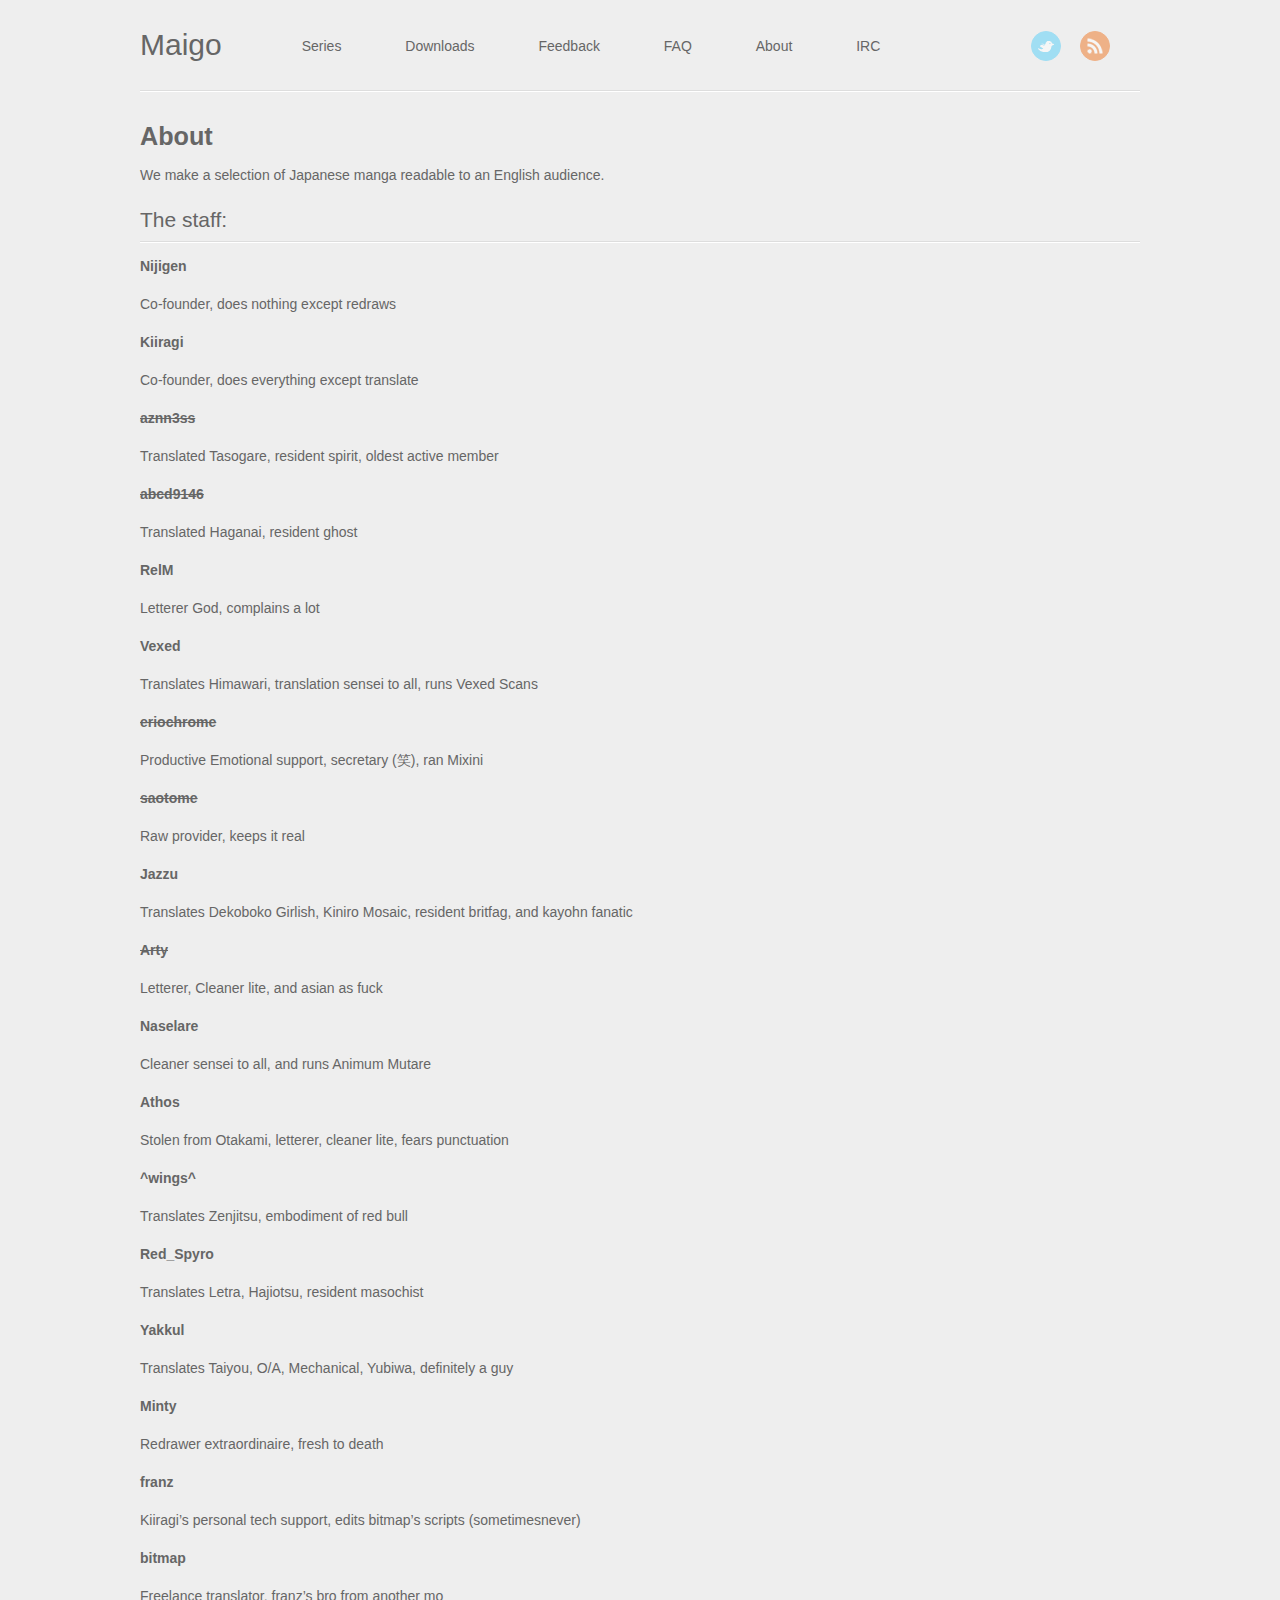
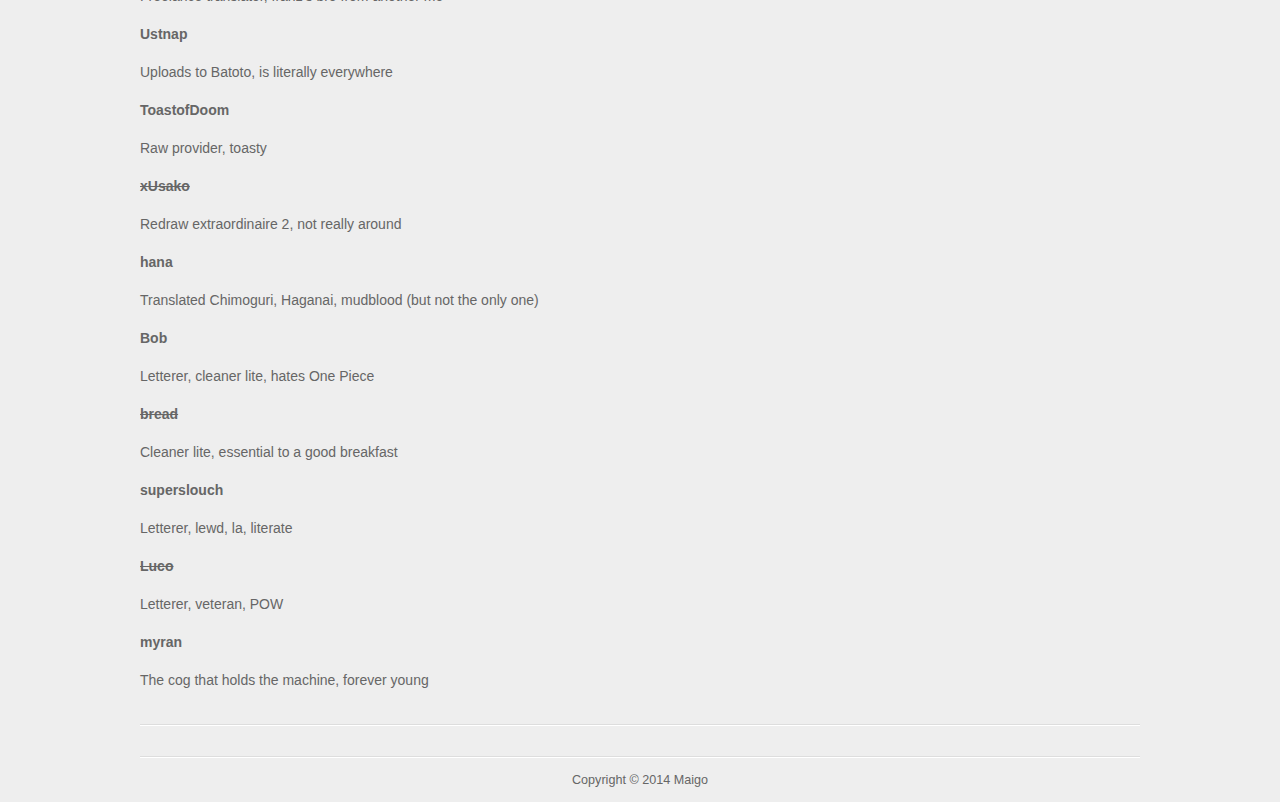
<file: about/index.html>
<!DOCTYPE HTML>
<html>
<head>
	<meta charset="utf-8">
	<title>about - Maigo</title>
	<meta name="author" content="Maigo">

	
	<meta name="description" content="We make a selection of Japanese manga readable to an English audience. The staff: Nijigen Co-founder, does nothing except redraws Kiiragi Co-founder &hellip;">
	
	<meta name="viewport" content="width=device-width, initial-scale=1, maximum-scale=1">

	<link href="/atom.xml" rel="alternate" title="Maigo" type="application/atom+xml">
	<link rel="canonical" href="">
	<link href="/favicon.png" rel="shortcut icon">
	<link href="/stylesheets/screen.css" media="screen, projection" rel="stylesheet" type="text/css">
	<!--[if lt IE 9]><script src="//html5shiv.googlecode.com/svn/trunk/html5.js"></script><![endif]-->
	<script async="true" src="//ajax.googleapis.com/ajax/libs/jquery/1.7.2/jquery.min.js"></script>
	
</head>


<body>
	<header id="header" class="inner"><h1><a href="/">Maigo</a></h1>
<nav id="main-nav"><ul class="main">
	<!--<li><a href="/">Blog</a></li>-->
	<li><a href="/series">Series</a></li>
    <li><a href="http://db.tt/zSfQ6jv6">Downloads</a></li>
    <li><a href="/feedback">Feedback</a></li>
    <li><a href="/faq">FAQ</a></li>
    <li><a href="/about">About</a></li>
    <li><a href="http://webchat.irchighway.net/?channels=maigo">IRC</a></li>
</ul>
</nav>
<nav id="mobile-nav">
	<div class="alignleft menu">
		<a class="button">Menu</a>
		<div class="container"><ul class="main">
	<!--<li><a href="/">Blog</a></li>-->
	<li><a href="/series">Series</a></li>
    <li><a href="http://db.tt/zSfQ6jv6">Downloads</a></li>
    <li><a href="/feedback">Feedback</a></li>
    <li><a href="/faq">FAQ</a></li>
    <li><a href="/about">About</a></li>
    <li><a href="http://webchat.irchighway.net/?channels=maigo">IRC</a></li>
</ul>
</div>
	</div>
	<!--<div class="alignright search">
		<a class="button"></a>
		<div class="container">
			<form action="https://www.google.com/search" method="get">
				<input type="text" name="q" results="0">
				<input type="hidden" name="q" value="site:myran2.github.io">
			</form>
		</div>
	</div>-->
</nav>
<nav id="sub-nav" class="alignright">
	<div class="social">
		
		
		
		<a class="twitter" href="http://twitter.com/maigoscans" title="Twitter">Twitter</a>
		
		
    
		
		
		
		
		
		<a class="rss" href="/atom.xml" title="RSS">RSS</a>
		
    
	</div>
	<!--<form class="search" action="https://www.google.com/search" method="get">
		<input class="alignright" type="text" name="q" results="0">
		<input type="hidden" name="q" value="site:myran2.github.io">
	</form>-->
</nav>

</header>
	
		
	
	<div id="content" class="inner"><article class="page">
    
    <h1 class="title">About</h1>
    
    <div class="entry-content"><p>We make a selection of Japanese manga readable to an English audience.</p>

<h2>The staff:</h2>

<h4>Nijigen</h4>

<p>Co-founder, does nothing except redraws</p>

<h4>Kiiragi</h4>

<p>Co-founder, does everything except translate</p>

<h4><del>aznn3ss</del></h4>

<p>Translated Tasogare, resident spirit, oldest active member</p>

<h4><del>abcd9146</del></h4>

<p>Translated Haganai, resident ghost</p>

<h4>RelM</h4>

<p>Letterer God, complains a lot</p>

<h4>Vexed</h4>

<p>Translates Himawari, translation sensei to all, runs Vexed Scans</p>

<h4><del>eriochrome</del></h4>

<p>Productive Emotional support, secretary (笑), ran Mixini</p>

<h4><del>saotome</del></h4>

<p>Raw provider, keeps it real</p>

<h4>Jazzu</h4>

<p>Translates Dekoboko Girlish, Kiniro Mosaic, resident britfag, and kayohn fanatic</p>

<h4><del>Arty</del></h4>

<p>Letterer, Cleaner lite, and asian as fuck</p>

<h4>Naselare</h4>

<p>Cleaner sensei to all, and runs Animum Mutare</p>

<h4>Athos</h4>

<p>Stolen from Otakami, letterer, cleaner lite, fears punctuation</p>

<h4>^wings^</h4>

<p>Translates Zenjitsu, embodiment of red bull</p>

<h4>Red_Spyro</h4>

<p>Translates Letra, Hajiotsu, resident masochist</p>

<h4>Yakkul</h4>

<p>Translates Taiyou, O/A, Mechanical, Yubiwa, definitely a guy</p>

<h4>Minty</h4>

<p>Redrawer extraordinaire, fresh to death</p>

<h4>franz</h4>

<p>Kiiragi&rsquo;s personal tech support, edits bitmap&rsquo;s scripts (sometimesnever)</p>

<h4>bitmap</h4>

<p>Freelance translator, franz&rsquo;s bro from another mo</p>

<h4>Ustnap</h4>

<p>Uploads to Batoto, is literally everywhere</p>

<h4>ToastofDoom</h4>

<p>Raw provider, toasty</p>

<h4><del>xUsako</del></h4>

<p>Redraw extraordinaire 2, not really around</p>

<h4>hana</h4>

<p>Translated Chimoguri, Haganai, mudblood (but not the only one)</p>

<h4>Bob</h4>

<p>Letterer, cleaner lite, hates One Piece</p>

<h4><del>bread</del></h4>

<p>Cleaner lite, essential to a good breakfast</p>

<h4>superslouch</h4>

<p>Letterer, lewd, la, literate</p>

<h4><del>Luco</del></h4>

<p>Letterer, veteran, POW</p>

<h4>myran</h4>

<p>The cog that holds the machine, forever young</p>
</div>
</article>

	<div class="share">
	<div class="addthis_toolbox addthis_default_style ">
		
		
		
		
	</div>
	
</div>



</div>
	<footer id="footer" class="inner">Copyright &copy; 2014

    Maigo

</footer>
	<script src="/javascripts/slash.js"></script>
<!--<script src="/javascripts/jquery.fancybox.pack.js"></script>
<script type="text/javascript">
(function($){
	$('.fancybox').fancybox();
})(jQuery);
</script> <!-- Delete or comment this line to disable Fancybox -->






</body>
</html>
</file>
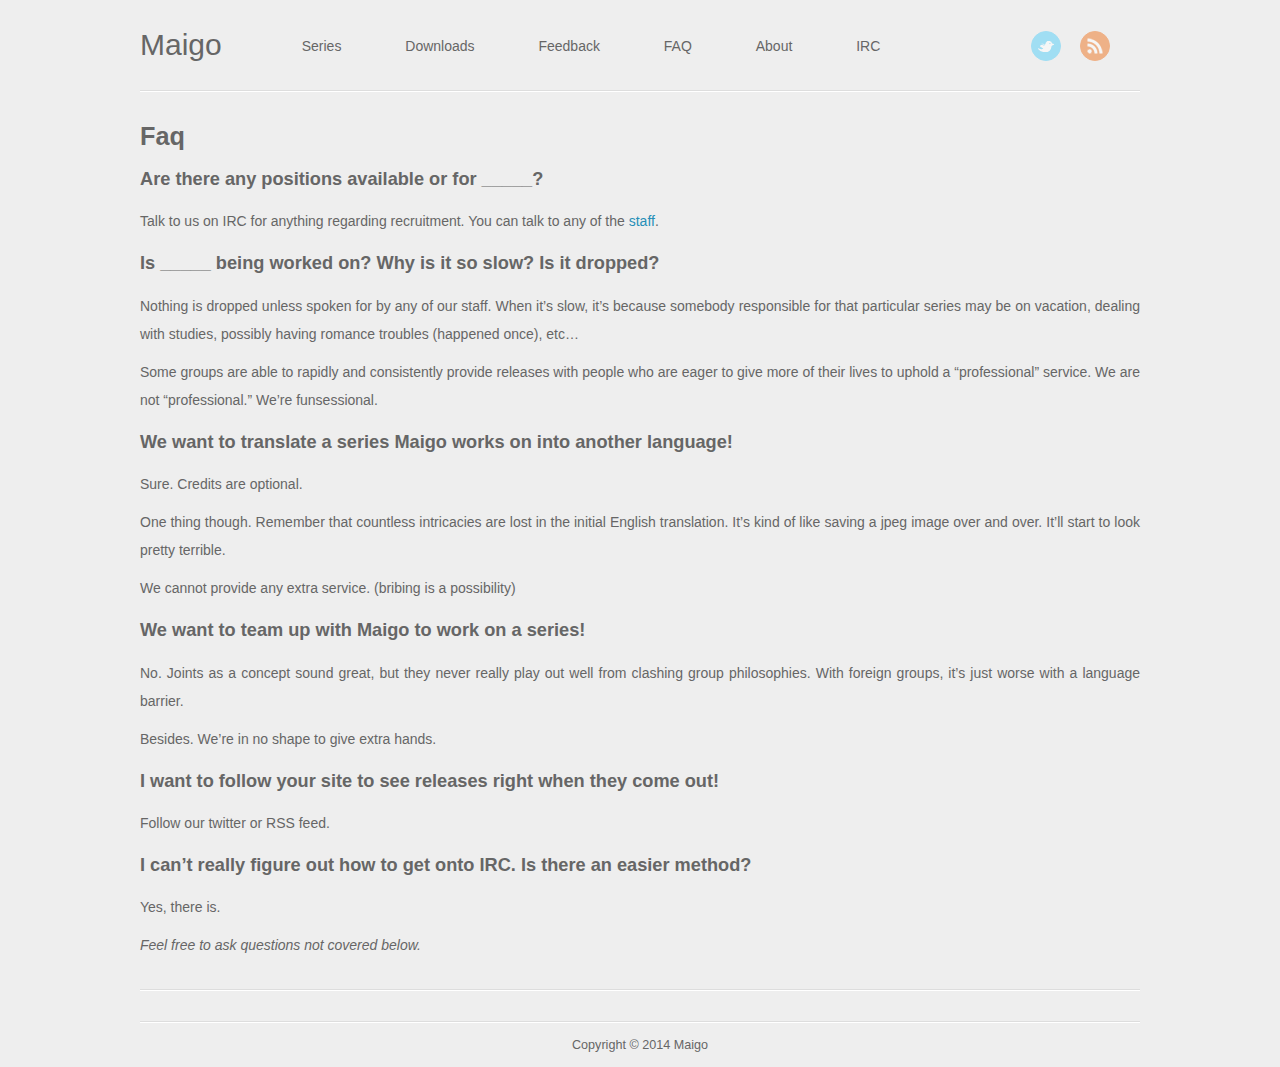
<file: faq/index.html>
<!DOCTYPE HTML>
<html>
<head>
	<meta charset="utf-8">
	<title>faq - Maigo</title>
	<meta name="author" content="Maigo">

	
	<meta name="description" content="Are there any positions available or for _____? Talk to us on IRC for anything regarding recruitment.
You can talk to any of the staff. Is _____ &hellip;">
	
	<meta name="viewport" content="width=device-width, initial-scale=1, maximum-scale=1">

	<link href="/atom.xml" rel="alternate" title="Maigo" type="application/atom+xml">
	<link rel="canonical" href="">
	<link href="/favicon.png" rel="shortcut icon">
	<link href="/stylesheets/screen.css" media="screen, projection" rel="stylesheet" type="text/css">
	<!--[if lt IE 9]><script src="//html5shiv.googlecode.com/svn/trunk/html5.js"></script><![endif]-->
	<script async="true" src="//ajax.googleapis.com/ajax/libs/jquery/1.7.2/jquery.min.js"></script>
	
</head>


<body>
	<header id="header" class="inner"><h1><a href="/">Maigo</a></h1>
<nav id="main-nav"><ul class="main">
	<!--<li><a href="/">Blog</a></li>-->
	<li><a href="/series">Series</a></li>
    <li><a href="http://db.tt/zSfQ6jv6">Downloads</a></li>
    <li><a href="/feedback">Feedback</a></li>
    <li><a href="/faq">FAQ</a></li>
    <li><a href="/about">About</a></li>
    <li><a href="http://webchat.irchighway.net/?channels=maigo">IRC</a></li>
</ul>
</nav>
<nav id="mobile-nav">
	<div class="alignleft menu">
		<a class="button">Menu</a>
		<div class="container"><ul class="main">
	<!--<li><a href="/">Blog</a></li>-->
	<li><a href="/series">Series</a></li>
    <li><a href="http://db.tt/zSfQ6jv6">Downloads</a></li>
    <li><a href="/feedback">Feedback</a></li>
    <li><a href="/faq">FAQ</a></li>
    <li><a href="/about">About</a></li>
    <li><a href="http://webchat.irchighway.net/?channels=maigo">IRC</a></li>
</ul>
</div>
	</div>
	<!--<div class="alignright search">
		<a class="button"></a>
		<div class="container">
			<form action="https://www.google.com/search" method="get">
				<input type="text" name="q" results="0">
				<input type="hidden" name="q" value="site:myran2.github.io">
			</form>
		</div>
	</div>-->
</nav>
<nav id="sub-nav" class="alignright">
	<div class="social">
		
		
		
		<a class="twitter" href="http://twitter.com/maigoscans" title="Twitter">Twitter</a>
		
		
    
		
		
		
		
		
		<a class="rss" href="/atom.xml" title="RSS">RSS</a>
		
    
	</div>
	<!--<form class="search" action="https://www.google.com/search" method="get">
		<input class="alignright" type="text" name="q" results="0">
		<input type="hidden" name="q" value="site:myran2.github.io">
	</form>-->
</nav>

</header>
	
		
	
	<div id="content" class="inner"><article class="page">
    
    <h1 class="title">Faq</h1>
    
    <div class="entry-content"><h3>Are there any positions available or for _____?</h3>

<p>Talk to us on IRC for anything regarding recruitment.
You can talk to any of the <a href="http://myran2.github.io/about">staff</a>.</p>

<h3>Is _____ being worked on? Why is it so slow? Is it dropped?</h3>

<p>Nothing is dropped unless spoken for by any of our staff. When it&rsquo;s slow, it&rsquo;s because somebody responsible for that particular series may be on vacation, dealing with studies, possibly having romance troubles (happened once), etc&hellip;</p>

<p>Some groups are able to rapidly and consistently provide releases with people who are eager to give more of their lives to uphold a &ldquo;professional&rdquo; service. We are not &ldquo;professional.&rdquo; We&rsquo;re funsessional.</p>

<h3>We want to translate a series Maigo works on into another language!</h3>

<p>Sure. Credits are optional.</p>

<p>One thing though. Remember that countless intricacies are lost in the initial English translation. It&rsquo;s kind of like saving a jpeg image over and over. It&rsquo;ll start to look pretty terrible.</p>

<p>We cannot provide any extra service. (bribing is a possibility)</p>

<h3>We want to team up with Maigo to work on a series!</h3>

<p>No. Joints as a concept sound great, but they never really play out well from clashing group philosophies. With foreign groups, it&rsquo;s just worse with a language barrier.</p>

<p>Besides. We&rsquo;re in no shape to give extra hands.</p>

<h3>I want to follow your site to see releases right when they come out!</h3>

<p>Follow our twitter or RSS feed.</p>

<h3>I can’t really figure out how to get onto IRC. Is there an easier method?</h3>

<p>Yes, there is.</p>

<p><em>Feel free to ask questions not covered below.</em></p>
</div>
</article>

	<div class="share">
	<div class="addthis_toolbox addthis_default_style ">
		
		
		
		
	</div>
	
</div>



</div>
	<footer id="footer" class="inner">Copyright &copy; 2014

    Maigo

</footer>
	<script src="/javascripts/slash.js"></script>
<!--<script src="/javascripts/jquery.fancybox.pack.js"></script>
<script type="text/javascript">
(function($){
	$('.fancybox').fancybox();
})(jQuery);
</script> <!-- Delete or comment this line to disable Fancybox -->






</body>
</html>
</file>
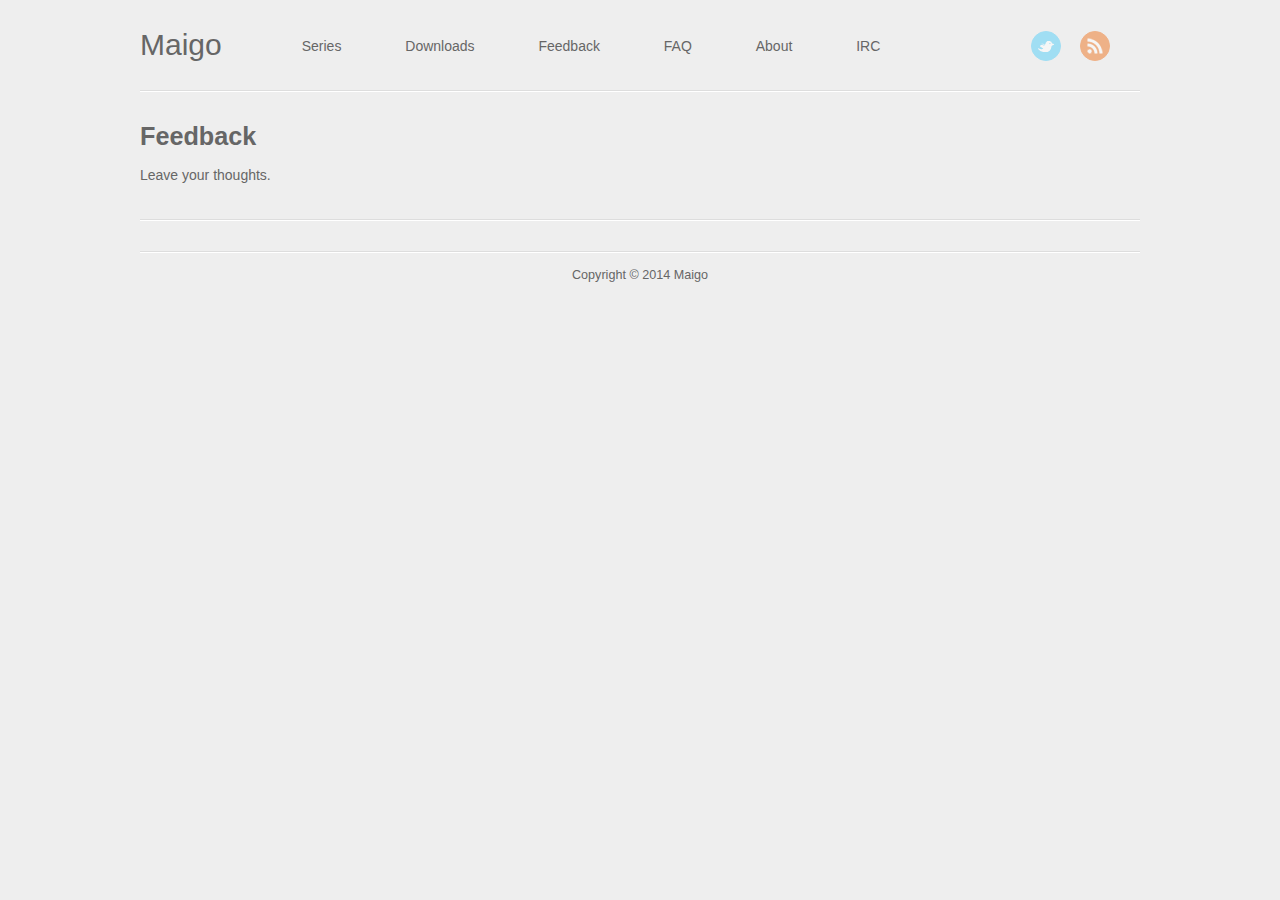
<file: feedback/index.html>
<!DOCTYPE HTML>
<html>
<head>
	<meta charset="utf-8">
	<title>feedback - Maigo</title>
	<meta name="author" content="Maigo">

	
	<meta name="description" content="Leave your thoughts.
">
	
	<meta name="viewport" content="width=device-width, initial-scale=1, maximum-scale=1">

	<link href="/atom.xml" rel="alternate" title="Maigo" type="application/atom+xml">
	<link rel="canonical" href="">
	<link href="/favicon.png" rel="shortcut icon">
	<link href="/stylesheets/screen.css" media="screen, projection" rel="stylesheet" type="text/css">
	<!--[if lt IE 9]><script src="//html5shiv.googlecode.com/svn/trunk/html5.js"></script><![endif]-->
	<script async="true" src="//ajax.googleapis.com/ajax/libs/jquery/1.7.2/jquery.min.js"></script>
	
</head>


<body>
	<header id="header" class="inner"><h1><a href="/">Maigo</a></h1>
<nav id="main-nav"><ul class="main">
	<!--<li><a href="/">Blog</a></li>-->
	<li><a href="/series">Series</a></li>
    <li><a href="http://db.tt/zSfQ6jv6">Downloads</a></li>
    <li><a href="/feedback">Feedback</a></li>
    <li><a href="/faq">FAQ</a></li>
    <li><a href="/about">About</a></li>
    <li><a href="http://webchat.irchighway.net/?channels=maigo">IRC</a></li>
</ul>
</nav>
<nav id="mobile-nav">
	<div class="alignleft menu">
		<a class="button">Menu</a>
		<div class="container"><ul class="main">
	<!--<li><a href="/">Blog</a></li>-->
	<li><a href="/series">Series</a></li>
    <li><a href="http://db.tt/zSfQ6jv6">Downloads</a></li>
    <li><a href="/feedback">Feedback</a></li>
    <li><a href="/faq">FAQ</a></li>
    <li><a href="/about">About</a></li>
    <li><a href="http://webchat.irchighway.net/?channels=maigo">IRC</a></li>
</ul>
</div>
	</div>
	<!--<div class="alignright search">
		<a class="button"></a>
		<div class="container">
			<form action="https://www.google.com/search" method="get">
				<input type="text" name="q" results="0">
				<input type="hidden" name="q" value="site:myran2.github.io">
			</form>
		</div>
	</div>-->
</nav>
<nav id="sub-nav" class="alignright">
	<div class="social">
		
		
		
		<a class="twitter" href="http://twitter.com/maigoscans" title="Twitter">Twitter</a>
		
		
    
		
		
		
		
		
		<a class="rss" href="/atom.xml" title="RSS">RSS</a>
		
    
	</div>
	<!--<form class="search" action="https://www.google.com/search" method="get">
		<input class="alignright" type="text" name="q" results="0">
		<input type="hidden" name="q" value="site:myran2.github.io">
	</form>-->
</nav>

</header>
	
		
	
	<div id="content" class="inner"><article class="page">
    
    <h1 class="title">Feedback</h1>
    
    <div class="entry-content"><p>Leave your thoughts.</p>
</div>
</article>

	<div class="share">
	<div class="addthis_toolbox addthis_default_style ">
		
		
		
		
	</div>
	
</div>



</div>
	<footer id="footer" class="inner">Copyright &copy; 2014

    Maigo

</footer>
	<script src="/javascripts/slash.js"></script>
<!--<script src="/javascripts/jquery.fancybox.pack.js"></script>
<script type="text/javascript">
(function($){
	$('.fancybox').fancybox();
})(jQuery);
</script> <!-- Delete or comment this line to disable Fancybox -->






</body>
</html>
</file>
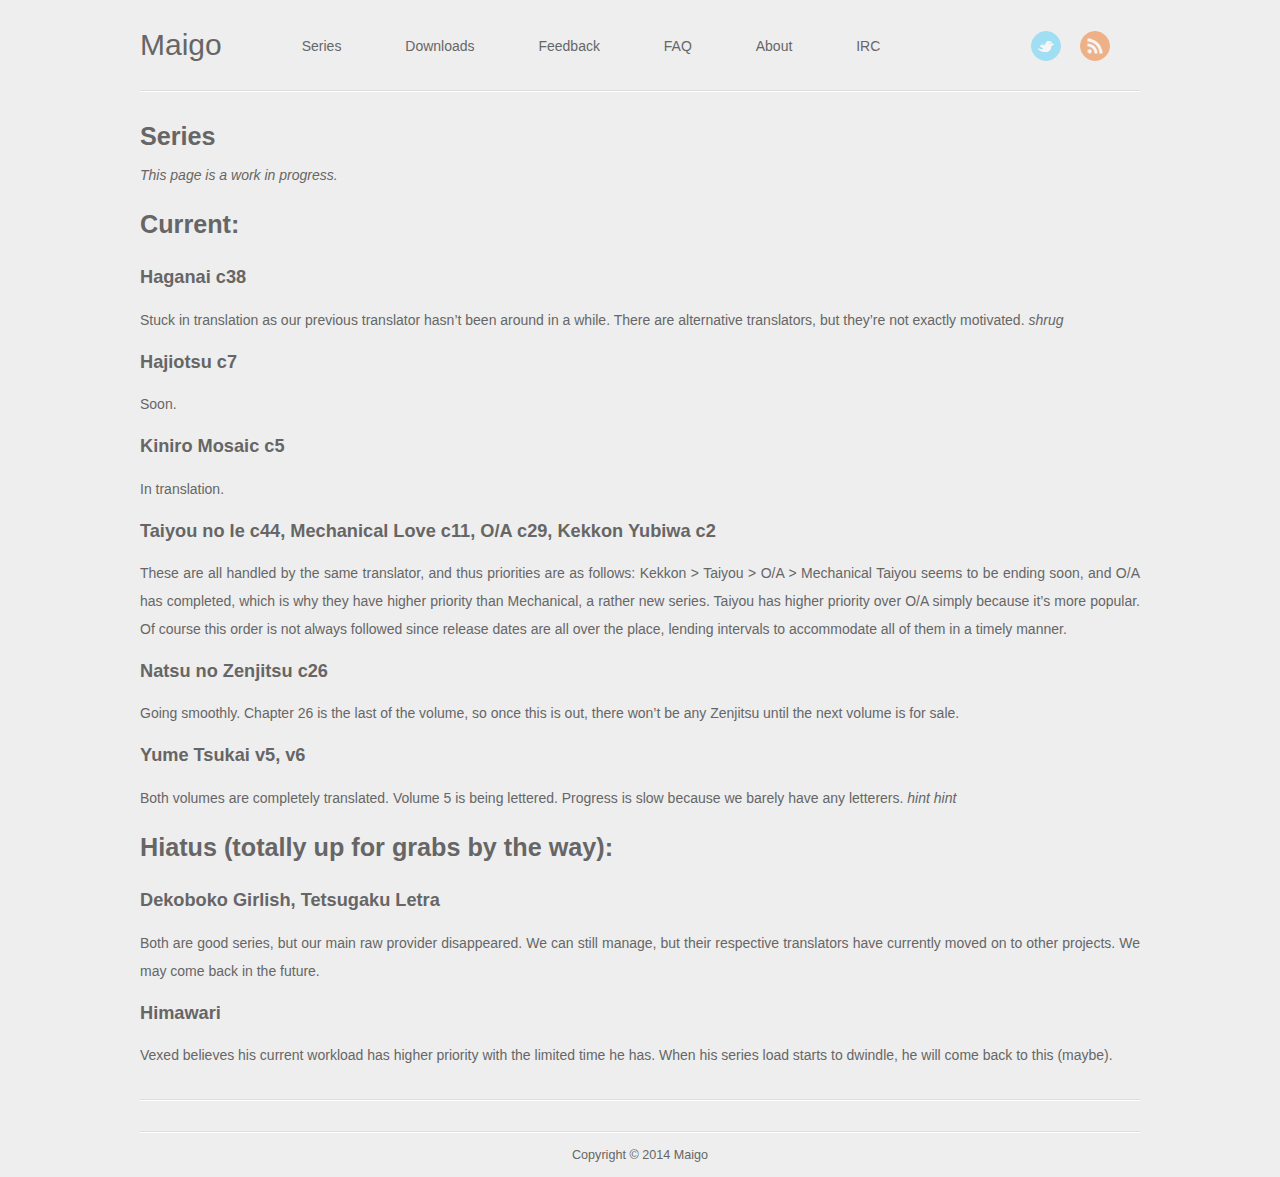
<file: series/index.html>
<!DOCTYPE HTML>
<html>
<head>
	<meta charset="utf-8">
	<title>Series - Maigo</title>
	<meta name="author" content="Maigo">

	
	<meta name="description" content="This page is a work in progress. Current: Haganai c38 Stuck in translation as our previous translator hasn&rsquo;t been around in a while. There are &hellip;">
	
	<meta name="viewport" content="width=device-width, initial-scale=1, maximum-scale=1">

	<link href="/atom.xml" rel="alternate" title="Maigo" type="application/atom+xml">
	<link rel="canonical" href="">
	<link href="/favicon.png" rel="shortcut icon">
	<link href="/stylesheets/screen.css" media="screen, projection" rel="stylesheet" type="text/css">
	<!--[if lt IE 9]><script src="//html5shiv.googlecode.com/svn/trunk/html5.js"></script><![endif]-->
	<script async="true" src="//ajax.googleapis.com/ajax/libs/jquery/1.7.2/jquery.min.js"></script>
	
</head>


<body>
	<header id="header" class="inner"><h1><a href="/">Maigo</a></h1>
<nav id="main-nav"><ul class="main">
	<!--<li><a href="/">Blog</a></li>-->
	<li><a href="/series">Series</a></li>
    <li><a href="http://db.tt/zSfQ6jv6">Downloads</a></li>
    <li><a href="/feedback">Feedback</a></li>
    <li><a href="/faq">FAQ</a></li>
    <li><a href="/about">About</a></li>
    <li><a href="http://webchat.irchighway.net/?channels=maigo">IRC</a></li>
</ul>
</nav>
<nav id="mobile-nav">
	<div class="alignleft menu">
		<a class="button">Menu</a>
		<div class="container"><ul class="main">
	<!--<li><a href="/">Blog</a></li>-->
	<li><a href="/series">Series</a></li>
    <li><a href="http://db.tt/zSfQ6jv6">Downloads</a></li>
    <li><a href="/feedback">Feedback</a></li>
    <li><a href="/faq">FAQ</a></li>
    <li><a href="/about">About</a></li>
    <li><a href="http://webchat.irchighway.net/?channels=maigo">IRC</a></li>
</ul>
</div>
	</div>
	<!--<div class="alignright search">
		<a class="button"></a>
		<div class="container">
			<form action="https://www.google.com/search" method="get">
				<input type="text" name="q" results="0">
				<input type="hidden" name="q" value="site:myran2.github.io">
			</form>
		</div>
	</div>-->
</nav>
<nav id="sub-nav" class="alignright">
	<div class="social">
		
		
		
		<a class="twitter" href="http://twitter.com/maigoscans" title="Twitter">Twitter</a>
		
		
    
		
		
		
		
		
		<a class="rss" href="/atom.xml" title="RSS">RSS</a>
		
    
	</div>
	<!--<form class="search" action="https://www.google.com/search" method="get">
		<input class="alignright" type="text" name="q" results="0">
		<input type="hidden" name="q" value="site:myran2.github.io">
	</form>-->
</nav>

</header>
	
		
	
	<div id="content" class="inner"><article class="page">
    
    <h1 class="title">Series</h1>
    
    <div class="entry-content"><p><em>This page is a work in progress.</em></p>

<h1>Current:</h1>

<h3>Haganai c38</h3>

<p>Stuck in translation as our previous translator hasn&rsquo;t been around in a while. There are alternative translators, but they&rsquo;re not exactly motivated. <em>shrug</em></p>

<h3>Hajiotsu c7</h3>

<p>Soon.</p>

<h3>Kiniro Mosaic c5</h3>

<p>In translation.</p>

<h3>Taiyou no Ie c44, Mechanical Love c11, O/A c29, Kekkon Yubiwa c2</h3>

<p>These are all handled by the same translator, and thus priorities are as follows: Kekkon > Taiyou > O/A > Mechanical
Taiyou seems to be ending soon, and O/A has completed, which is why they have higher priority than Mechanical, a rather new series. Taiyou has higher priority over O/A simply because it&rsquo;s more popular. Of course this order is not always followed since release dates are all over the place, lending intervals to accommodate all of them in a timely manner.</p>

<h3>Natsu no Zenjitsu c26</h3>

<p>Going smoothly.
Chapter 26 is the last of the volume, so once this is out, there won&rsquo;t be any Zenjitsu until the next volume is for sale.</p>

<h3>Yume Tsukai v5, v6</h3>

<p>Both volumes are completely translated. Volume 5 is being lettered. Progress is slow because we barely have any letterers. <em>hint hint</em></p>

<h1>Hiatus (totally up for grabs by the way):</h1>

<h3>Dekoboko Girlish, Tetsugaku Letra</h3>

<p>Both are good series, but our main raw provider disappeared. We can still manage, but their respective translators have currently moved on to other projects. We may come back in the future.</p>

<h3>Himawari</h3>

<p>Vexed believes his current workload has higher priority with the limited time he has. When his series load starts to dwindle, he will come back to this (maybe).</p>
</div>
</article>

	<div class="share">
	<div class="addthis_toolbox addthis_default_style ">
		
		
		
		
	</div>
	
</div>



</div>
	<footer id="footer" class="inner">Copyright &copy; 2014

    Maigo

</footer>
	<script src="/javascripts/slash.js"></script>
<!--<script src="/javascripts/jquery.fancybox.pack.js"></script>
<script type="text/javascript">
(function($){
	$('.fancybox').fancybox();
})(jQuery);
</script> <!-- Delete or comment this line to disable Fancybox -->






</body>
</html>
</file>
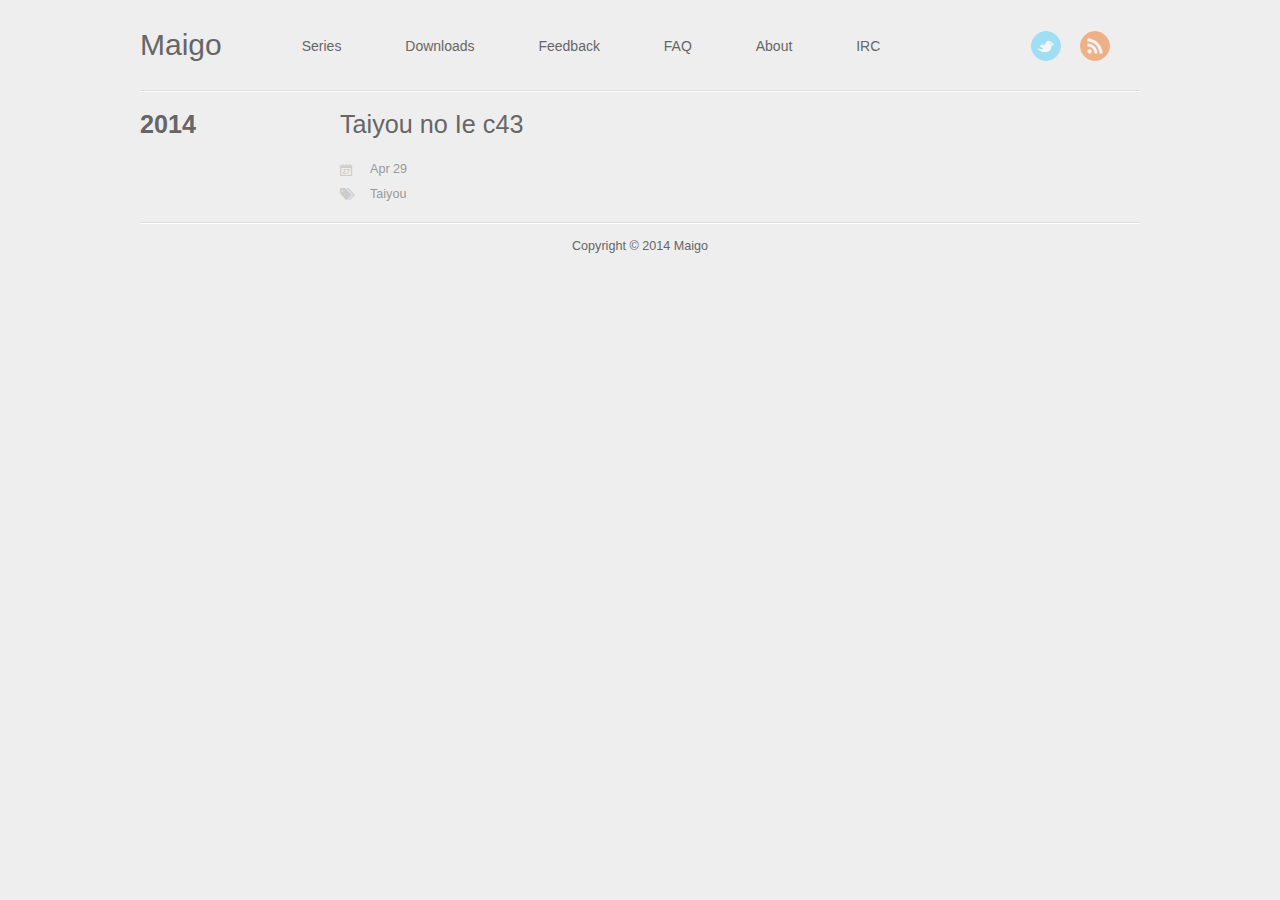
<file: blog/archives/index.html>
<!DOCTYPE HTML>
<html>
<head>
	<meta charset="utf-8">
	<title>Blog Archives - Maigo</title>
	<meta name="author" content="Maigo">

	
	<meta name="description" content=" 2014 Taiyou no Ie c43 Apr 29 Taiyou ">
	
	<meta name="viewport" content="width=device-width, initial-scale=1, maximum-scale=1">

	<link href="/atom.xml" rel="alternate" title="Maigo" type="application/atom+xml">
	<link rel="canonical" href="">
	<link href="/favicon.png" rel="shortcut icon">
	<link href="/stylesheets/screen.css" media="screen, projection" rel="stylesheet" type="text/css">
	<!--[if lt IE 9]><script src="//html5shiv.googlecode.com/svn/trunk/html5.js"></script><![endif]-->
	<script async="true" src="//ajax.googleapis.com/ajax/libs/jquery/1.7.2/jquery.min.js"></script>
	
</head>


<body>
	<header id="header" class="inner"><h1><a href="/">Maigo</a></h1>
<nav id="main-nav"><ul class="main">
	<!--<li><a href="/">Blog</a></li>-->
	<li><a href="/series">Series</a></li>
    <li><a href="http://db.tt/zSfQ6jv6">Downloads</a></li>
    <li><a href="/feedback">Feedback</a></li>
    <li><a href="/faq">FAQ</a></li>
    <li><a href="/about">About</a></li>
    <li><a href="http://webchat.irchighway.net/?channels=maigo">IRC</a></li>
</ul>
</nav>
<nav id="mobile-nav">
	<div class="alignleft menu">
		<a class="button">Menu</a>
		<div class="container"><ul class="main">
	<!--<li><a href="/">Blog</a></li>-->
	<li><a href="/series">Series</a></li>
    <li><a href="http://db.tt/zSfQ6jv6">Downloads</a></li>
    <li><a href="/feedback">Feedback</a></li>
    <li><a href="/faq">FAQ</a></li>
    <li><a href="/about">About</a></li>
    <li><a href="http://webchat.irchighway.net/?channels=maigo">IRC</a></li>
</ul>
</div>
	</div>
	<!--<div class="alignright search">
		<a class="button"></a>
		<div class="container">
			<form action="https://www.google.com/search" method="get">
				<input type="text" name="q" results="0">
				<input type="hidden" name="q" value="site:myran2.github.io">
			</form>
		</div>
	</div>-->
</nav>
<nav id="sub-nav" class="alignright">
	<div class="social">
		
		
		
		<a class="twitter" href="http://twitter.com/maigoscans" title="Twitter">Twitter</a>
		
		
    
		
		
		
		
		
		<a class="rss" href="/atom.xml" title="RSS">RSS</a>
		
    
	</div>
	<!--<form class="search" action="https://www.google.com/search" method="get">
		<input class="alignright" type="text" name="q" results="0">
		<input type="hidden" name="q" value="site:myran2.github.io">
	</form>-->
</nav>

</header>
	
		
	
	<div id="content" class="inner">
	


	
	
	<section class="archives"><h1 class="year">2014</h1>

<article>
	<h2 class="title"><a href="/blog/2014/04/29/taiyou-no-ie-c43/">Taiyou no Ie c43</a></h2>
	<div class="meta">
		<div class="date">Apr 29</div>
		<div class="tags">


	<a class='category' href='/blog/categories/taiyou/'>Taiyou</a>


</div>
	    
	</div>
</article>
	
	</section>
	
</div>
	<footer id="footer" class="inner">Copyright &copy; 2014

    Maigo

</footer>
	<script src="/javascripts/slash.js"></script>
<!--<script src="/javascripts/jquery.fancybox.pack.js"></script>
<script type="text/javascript">
(function($){
	$('.fancybox').fancybox();
})(jQuery);
</script> <!-- Delete or comment this line to disable Fancybox -->






</body>
</html>
</file>
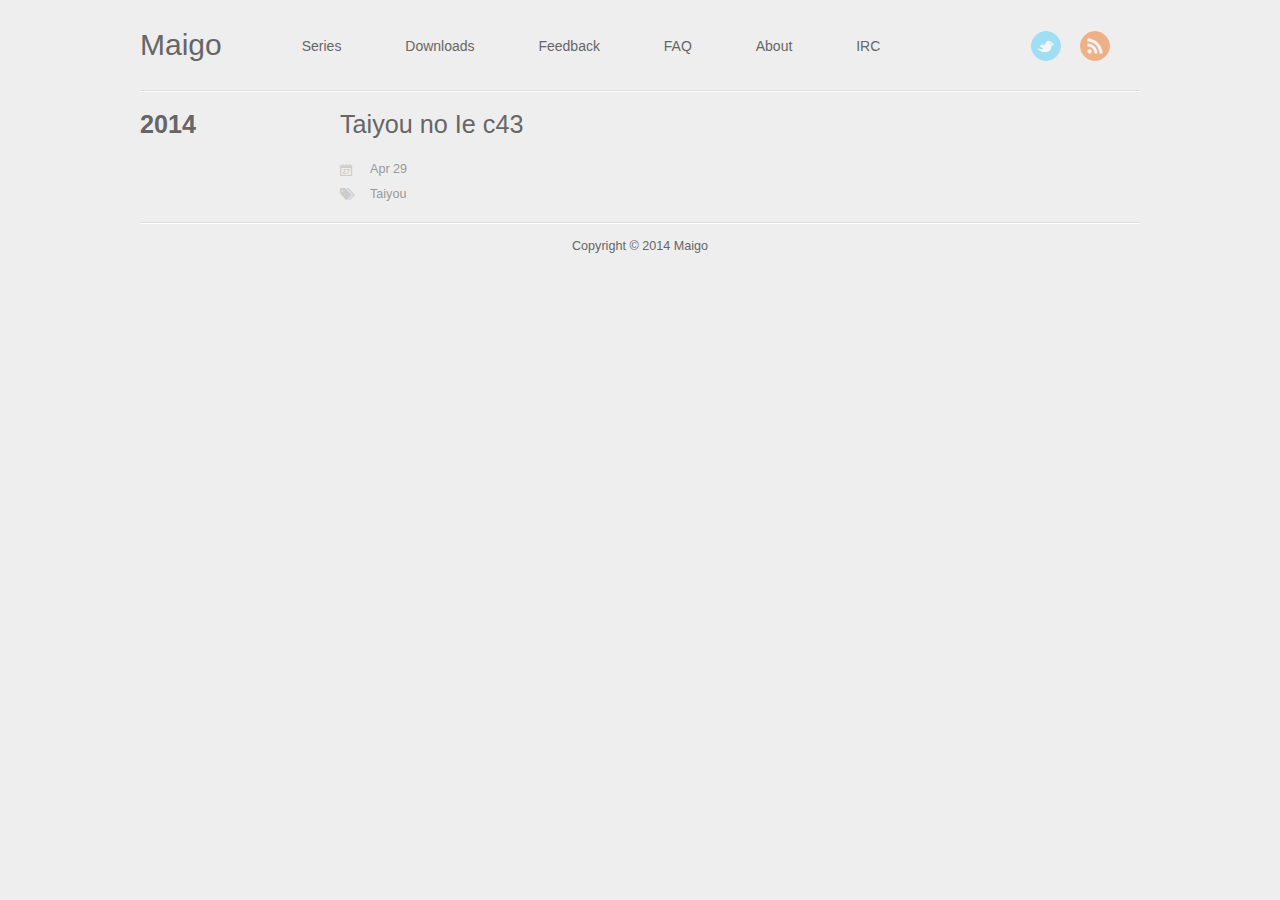
<file: blog/categories/taiyou/index.html>
<!DOCTYPE HTML>
<html>
<head>
	<meta charset="utf-8">
	<title>Category: Taiyou - Maigo</title>
	<meta name="author" content="Maigo">

	
	<meta name="description" content="Category: Taiyou">
	
	<meta name="viewport" content="width=device-width, initial-scale=1, maximum-scale=1">

	<link href="/atom.xml" rel="alternate" title="Maigo" type="application/atom+xml">
	<link rel="canonical" href="">
	<link href="/favicon.png" rel="shortcut icon">
	<link href="/stylesheets/screen.css" media="screen, projection" rel="stylesheet" type="text/css">
	<!--[if lt IE 9]><script src="//html5shiv.googlecode.com/svn/trunk/html5.js"></script><![endif]-->
	<script async="true" src="//ajax.googleapis.com/ajax/libs/jquery/1.7.2/jquery.min.js"></script>
	
</head>


<body>
	<header id="header" class="inner"><h1><a href="/">Maigo</a></h1>
<nav id="main-nav"><ul class="main">
	<!--<li><a href="/">Blog</a></li>-->
	<li><a href="/series">Series</a></li>
    <li><a href="http://db.tt/zSfQ6jv6">Downloads</a></li>
    <li><a href="/feedback">Feedback</a></li>
    <li><a href="/faq">FAQ</a></li>
    <li><a href="/about">About</a></li>
    <li><a href="http://webchat.irchighway.net/?channels=maigo">IRC</a></li>
</ul>
</nav>
<nav id="mobile-nav">
	<div class="alignleft menu">
		<a class="button">Menu</a>
		<div class="container"><ul class="main">
	<!--<li><a href="/">Blog</a></li>-->
	<li><a href="/series">Series</a></li>
    <li><a href="http://db.tt/zSfQ6jv6">Downloads</a></li>
    <li><a href="/feedback">Feedback</a></li>
    <li><a href="/faq">FAQ</a></li>
    <li><a href="/about">About</a></li>
    <li><a href="http://webchat.irchighway.net/?channels=maigo">IRC</a></li>
</ul>
</div>
	</div>
	<!--<div class="alignright search">
		<a class="button"></a>
		<div class="container">
			<form action="https://www.google.com/search" method="get">
				<input type="text" name="q" results="0">
				<input type="hidden" name="q" value="site:myran2.github.io">
			</form>
		</div>
	</div>-->
</nav>
<nav id="sub-nav" class="alignright">
	<div class="social">
		
		
		
		<a class="twitter" href="http://twitter.com/maigoscans" title="Twitter">Twitter</a>
		
		
    
		
		
		
		
		
		<a class="rss" href="/atom.xml" title="RSS">RSS</a>
		
    
	</div>
	<!--<form class="search" action="https://www.google.com/search" method="get">
		<input class="alignright" type="text" name="q" results="0">
		<input type="hidden" name="q" value="site:myran2.github.io">
	</form>-->
</nav>

</header>
	
		
	
	<div id="content" class="inner">
	


	
	
	<section class="archives"><h1 class="year">2014</h1>

<article>
	<h2 class="title"><a href="/blog/2014/04/29/taiyou-no-ie-c43/">Taiyou no Ie c43</a></h2>
	<div class="meta">
		<div class="date">Apr 29</div>
		<div class="tags">


	<a class='category' href='/blog/categories/taiyou/'>Taiyou</a>


</div>
	    
	</div>
</article>
	
	</section>
	

</div>
	<footer id="footer" class="inner">Copyright &copy; 2014

    Maigo

</footer>
	<script src="/javascripts/slash.js"></script>
<!--<script src="/javascripts/jquery.fancybox.pack.js"></script>
<script type="text/javascript">
(function($){
	$('.fancybox').fancybox();
})(jQuery);
</script> <!-- Delete or comment this line to disable Fancybox -->






</body>
</html>
</file>
<file: stylesheets/screen.css>
@font-face{font-family:'FontAwesome';src:url("/font/fontawesome-webfont.eot");src:url("/font/fontawesome-webfont.eot?#iefix") format("embedded-opentype"),url("/font/fontawesome-webfont.woff") format("woff"),url("/font/fontawesome-webfont.ttf") format("truetype"),url("/font/fontawesome-webfont.svgz#FontAwesomeRegular") format("svg"),url("/font/fontawesome-webfont.svg#FontAwesomeRegular") format("svg");font-weight:normal;font-style:normal}*{margin:0;padding:0}body{font-family:"HelveticaNeue-Light","Helvetica Neue Light","Helvetica Neue",Helvetica,Arial,sans-serif;font-weight:300;font-size:14px;background:#eee;color:#666}@media screen and (max-width: 1040px){body{margin:0 20px}}@media screen and (max-width: 600px){body{font-size:13px}}h1{font-size:1.8em}h2{font-size:1.5em}h3{font-size:1.3em}a{text-decoration:none;outline-width:0;color:#258fb8}.alignleft{float:left}.alignright{float:right}.clearfix{*zoom:1}.clearfix:after{content:"";display:table;clear:both}.inner{width:1000px;margin:0 auto}@media screen and (max-width: 1040px){.inner{width:100%}}.pullquote-right:before,.pullquote-left:before{padding:0;border:none;content:attr(data-pullquote);float:right;width:45%;margin:.5em 0 1em 1.5em;position:relative;top:7px;font-size:1.4em;line-height:1.45em}.pullquote-left:before{float:left;margin:.5em 1.5em 1em 0}#header{height:30px;padding:30px 0;border-bottom:1px solid #ddd;line-height:30px}@media screen and (max-width: 1040px){#header{height:auto;position:relative;padding-bottom:10px}}#header a{color:#666;-webkit-transition:color 0.3s;-moz-transition:color 0.3s;-o-transition:color 0.3s;transition:color 0.3s}#header a:hover{color:#258fb8}#header h1{float:left;font-weight:300;font-size:30px}@media screen and (max-width: 1040px){#header h1{float:none}}#main-nav{float:left;margin-left:30px}@media screen and (max-width: 1040px){#main-nav{float:none;margin-left:0;margin-top:15px}}@media screen and (max-width: 600px){#main-nav>ul{display:none}}#main-nav>ul>li{margin-left:50px;display:-moz-inline-stack;display:inline-block;vertical-align:middle;*vertical-align:auto;zoom:1;*display:inline}@media screen and (max-width: 1040px){#main-nav>ul>li{margin-left:0;margin-right:50px}#main-nav>ul>li:last-of-type{margin-right:0}}#main-nav>ul>li:hover>a{color:#258fb8}#main-nav>ul>li>a{padding:38px 0;margin-top:-38px}#main-nav>ul>li>a:after{content:"\f078";color:#ccc;font:12px FontAwesome;padding-left:10px}#main-nav>ul>li>a:only-child:after{content:""}@media screen and (max-width: 1040px){#main-nav>ul>li>a{padding:18px 0}}#main-nav>ul ul{position:absolute;top:60px;left:-15px;z-index:10;white-space:nowrap;background:#ddd;border:1px solid #ccc;list-style:none;display:none;-webkit-box-shadow:0 4px 8px rgba(0,0,0,0.1);-moz-box-shadow:0 4px 8px rgba(0,0,0,0.1);box-shadow:0 4px 8px rgba(0,0,0,0.1);-webkit-border-radius:0 0 5px 5px;-moz-border-radius:0 0 5px 5px;-ms-border-radius:0 0 5px 5px;-o-border-radius:0 0 5px 5px;border-radius:0 0 5px 5px}@media screen and (max-width: 1040px){#main-nav>ul ul{top:40px}}#main-nav>ul ul ul{-webkit-border-radius:0 5px 5px 5px;-moz-border-radius:0 5px 5px 5px;-ms-border-radius:0 5px 5px 5px;-o-border-radius:0 5px 5px 5px;border-radius:0 5px 5px 5px}#main-nav>ul ul li{border-top:1px solid #eee;border-bottom:1px solid #ccc}#main-nav>ul ul li:hover{background:#d5d5d5}#main-nav>ul ul li:first-of-type{border-top:none}#main-nav>ul ul li:first-of-type ul{-webkit-border-radius:0 0 5px 5px;-moz-border-radius:0 0 5px 5px;-ms-border-radius:0 0 5px 5px;-o-border-radius:0 0 5px 5px;border-radius:0 0 5px 5px}#main-nav>ul ul li:last-of-type{border-bottom:none}#main-nav>ul ul li>a{display:block;padding:5px 15px}#main-nav>ul ul li>a:after{content:"\f054";color:#999;font:12px FontAwesome;padding-left:10px}#main-nav>ul ul li>a:hover{color:#666}#main-nav>ul ul li>a:only-child:after{content:""}#main-nav>ul ul ul{top:0;left:100%}#main-nav>ul li{position:relative}#main-nav>ul li:hover>ul{display:block}#main-nav select{display:none;margin-bottom:10px}@media screen and (max-width: 600px){#main-nav select{display:block}}#mobile-nav{display:none;height:37px;position:relative}@media screen and (max-width: 600px){#mobile-nav{display:block}}#mobile-nav a{display:block}#mobile-nav .button{cursor:pointer}#mobile-nav .container{display:none}#mobile-nav .menu{position:relative;width:100%}#mobile-nav .menu .button{background:#f2f2f2;border:1px solid #ddd;color:#999;padding:0 60px 0 10px;position:relative;-webkit-border-radius:5px;-moz-border-radius:5px;-ms-border-radius:5px;-o-border-radius:5px;border-radius:5px}#mobile-nav .menu .button:hover{color:#999}#mobile-nav .menu .button.on{color:#666;-webkit-border-radius:5px 5px 5px 0;-moz-border-radius:5px 5px 5px 0;-ms-border-radius:5px 5px 5px 0;-o-border-radius:5px 5px 5px 0;border-radius:5px 5px 5px 0}#mobile-nav .menu .button.on:before{content:"\f077"}#mobile-nav .menu .button:before{content:"\f078";color:#ddd;font:16px FontAwesome;line-height:30px;position:absolute;top:0;right:40px}#mobile-nav .menu .container{background:#f2f2f2;border:1px solid #ddd;border-top:none;position:absolute;top:31px;z-index:1;-webkit-border-radius:0 0 5px 5px;-moz-border-radius:0 0 5px 5px;-ms-border-radius:0 0 5px 5px;-o-border-radius:0 0 5px 5px;border-radius:0 0 5px 5px}#mobile-nav .menu .container ul{list-style:none}#mobile-nav .menu .container ul ul{margin-left:20px}#mobile-nav .menu .container a{padding:0 10px}#mobile-nav .search{position:absolute;top:0;right:0}#mobile-nav .search .button{background:#ddd;width:30px;height:30px;position:absolute;top:1px;right:-1px;-webkit-border-radius:0 5px 5px 0;-moz-border-radius:0 5px 5px 0;-ms-border-radius:0 5px 5px 0;-o-border-radius:0 5px 5px 0;border-radius:0 5px 5px 0}#mobile-nav .search .button:before{content:"\f002";color:#f2f2f2;font:20px FontAwesome;line-height:30px;position:absolute;top:0;left:7px}#mobile-nav .search .button.on{background:#ccc}#mobile-nav .search .button.on:before{content:"\f00d"}#mobile-nav .search .container{position:absolute;right:51px;z-index:1}#mobile-nav .search input[type="text"]{background:#fff;border:1px solid #ddd;border-right:none;color:#999;font:13px "HelveticaNeue-Light","Helvetica Neue Light","Helvetica Neue",Helvetica,Arial,sans-serif;height:30px;width:100%;padding:0 10px;-webkit-border-radius:5px 0 0 5px;-moz-border-radius:5px 0 0 5px;-ms-border-radius:5px 0 0 5px;-o-border-radius:5px 0 0 5px;border-radius:5px 0 0 5px}@media screen and (max-width: 1040px){#sub-nav{position:absolute;top:30px;right:0}}@media screen and (max-width: 600px){#sub-nav{display:none}}#sub-nav .search{float:left;margin-top:1px;position:relative}@media screen and (max-width: 1040px){#sub-nav .search{float:none;margin-top:15px}}#sub-nav .search:before{content:"\f002";color:#ccc;font:18px FontAwesome;line-height:30px;position:absolute;top:0;right:125px}#sub-nav .search input[type="text"]{background:#f2f2f2;color:#999;border:1px solid #ddd;font:13px "HelveticaNeue-Light","Helvetica Neue Light","Helvetica Neue",Helvetica,Arial,sans-serif;padding:6px 15px 6px 35px;width:100px;-webkit-transition:0.3s;-moz-transition:0.3s;-o-transition:0.3s;transition:0.3s;-webkit-border-radius:15px;-moz-border-radius:15px;-ms-border-radius:15px;-o-border-radius:15px;border-radius:15px}#sub-nav .search input[type="text"]:focus,#sub-nav .search input[type="text"]:active{background:#fff;border-top:1px solid #ccc;color:#666;outline:none}#sub-nav .social{float:left;margin-right:15px}@media screen and (max-width: 1040px){#sub-nav .social{float:none;margin-right:0}#sub-nav .social a:last-of-type{margin-right:0}}#sub-nav .social a{-webkit-border-radius:50%;-moz-border-radius:50%;-ms-border-radius:50%;-o-border-radius:50%;border-radius:50%;display:-moz-inline-stack;display:inline-block;vertical-align:middle;*vertical-align:auto;zoom:1;*display:inline;text-indent:-9999px;margin-right:15px;opacity:0.5;width:28px;height:28px;-webkit-transition:0.3s;-moz-transition:0.3s;-o-transition:0.3s;transition:0.3s}#sub-nav .social a:hover{opacity:1}#sub-nav .social a.facebook{background:url('/images/social/facebook.png?1398809998') center no-repeat #3b5998;border:1px solid #3B5998}#sub-nav .social a.facebook:hover{border:1px solid #2d4373}#sub-nav .social a.google{background:url('/images/social/google.png?1398809998') center no-repeat #c83d20;border:1px solid #C83D20}#sub-nav .social a.google:hover{border:1px solid #9c3019}#sub-nav .social a.twitter{background:url('/images/social/twitter.png?1398809998') center no-repeat #55cff8;border:1px solid #55CFF8}#sub-nav .social a.twitter:hover{border:1px solid #24c1f6}#sub-nav .social a.github{background:url('/images/social/github.png?1398809998') center no-repeat #afb6ca;border:1px solid #afb6ca}#sub-nav .social a.github:hover{border:1px solid #909ab6}#sub-nav .social a.coderwall{background:url('/images/social/coderwall.png?1398809998') center no-repeat #3a729f;border:1px solid #3a729f}#sub-nav .social a.coderwall:hover{border:1px solid #2c577a}#sub-nav .social a.pinboard{background:url('/images/social/pinboard.png?1398809998') center no-repeat #0066c8;border:1px solid #3a729f}#sub-nav .social a.pinboard:hover{border:1px solid #0052cc}#sub-nav .social a.linkedin{background:url('/images/social/linkedin.png?1398809998') center no-repeat #005a87;border:1px solid #005A87}#sub-nav .social a.linkedin:hover{border:1px solid #003854}#sub-nav .social a.pinterest{background:url('/images/social/pinterest.png?1398809998') center no-repeat #be4037;border:1px solid #be4037}#sub-nav .social a.pinterest:hover{border:1px solid #96332c}#sub-nav .social a.delicious{background:url('/images/social/delicious.png?1398809998') center no-repeat #3271cb;border:1px solid #3271cb}#sub-nav .social a.delicious:hover{border:1px solid #285aa2}#sub-nav .social a.rss{background:url('/images/social/rss.png?1398809998') center no-repeat #ef7522;border:1px solid #ef7522}#sub-nav .social a.rss:hover{border:1px solid #cf5d0f}#sub-nav .social a.instagram{background:url('/images/social/instagram.png?1398809998') center no-repeat #406e95;border:1px solid #406e95}#sub-nav .social a.instagram:hover{border:1px solid #315471}#pagenavi{padding:20px 0;height:20px;line-height:20px;position:relative;border-top:1px solid #fff;border-bottom:1px solid #ddd}#pagenavi a:hover{text-decoration:underline}#pagenavi .prev,#pagenavi .next{position:absolute}#pagenavi .prev{padding-left:30px;left:0}#pagenavi .prev:before{content:"\f060";font:1.3em FontAwesome;position:absolute;left:0}#pagenavi .next{padding-right:30px;right:0}#pagenavi .next:before{content:"\f061";font:1.3em FontAwesome;position:absolute;right:0}#pagenavi .center{text-align:center;width:100%;display:block}@media screen and (max-width: 400px){#pagenavi .center{display:none}}article{border-bottom:1px solid #ddd;border-top:1px solid #fff;padding:30px 0;position:relative}@media screen and (max-width: 800px){article{padding-bottom:15px}}@media screen and (max-width: 600px){article{padding:15px 0}}article h2.title{font-size:1.8em;font-weight:300;line-height:35px;margin-bottom:20px}article h2.title a{color:#666}article .entry-content{line-height:2;text-align:justify}article .entry-content a:hover{text-decoration:underline}article .entry-content .more-link{display:block;margin-top:16px;padding-left:30px;position:relative}article .entry-content .more-link:before{content:"\f061";font:1.3em FontAwesome;line-height:1.6em;position:absolute;left:0}article .entry-content p,article .entry-content blockquote,article .entry-content ul,article .entry-content ol,article .entry-content dl,article .entry-content table,article .entry-content iframe,article .entry-content h1,article .entry-content h2,article .entry-content h3,article .entry-content h4,article .entry-content h5,article .entry-content h6,article .entry-content .video-container{margin-top:10px}article .entry-content ul,article .entry-content ol,article .entry-content dl{margin-left:20px}article .entry-content ul ul,article .entry-content ul ol,article .entry-content ul dl,article .entry-content ol ul,article .entry-content ol ol,article .entry-content ol dl,article .entry-content dl ul,article .entry-content dl ol,article .entry-content dl dl{margin-top:0}article .entry-content strong{font-weight:bold}article .entry-content em{font-style:italic}article .entry-content p{margin-top:10px}article .entry-content h2{font-weight:300;border-bottom:1px solid #ddd;position:relative}article .entry-content h2:before{content:"";position:absolute;bottom:-2px;border-bottom:1px solid #fff;width:100%}article .entry-content img,article .entry-content video{max-width:100%;height:auto}article .entry-content blockquote{background:#ddd;border-left:5px solid #ccc;padding:15px 20px;margin-top:10px}article .entry-content blockquote>p:first-of-type{margin-top:0}article .entry-content iframe{border:none}article .entry-content table{background:#ddd;border:1px solid #ccc;border-spacing:0;margin-top:10px}article .entry-content table th{background:#ccc;padding:0 15px}article .entry-content table td{text-align:center}article .entry-content table tr:nth-of-type(2n){background:#d5d5d5}article .entry-content .caption{display:block;font-size:0.9em;color:#999;padding-left:25px;position:relative}article .entry-content .caption:before{content:"\f040";color:#ccc;font:1.3em FontAwesome;line-height:1.6em;position:absolute;left:0}article .entry-content .video-container{position:relative;padding-bottom:56.25%;padding-top:30px;height:0;overflow:hidden}article .entry-content .video-container iframe,article .entry-content .video-container object,article .entry-content .video-container embed{position:absolute;top:0;left:0;width:100%;height:100%;margin-top:0}.share{padding:15px 0;border-top:1px solid #fff;border-bottom:1px solid #ddd}.post h2.title,.post .entry-content{margin-left:200px}@media screen and (max-width: 800px){.post h2.title,.post .entry-content{margin-left:0}}.post .meta{position:absolute;top:85px;line-height:2;font-size:0.9em;color:#999;width:170px}@media screen and (max-width: 800px){.post .meta{margin-top:15px;position:static;width:auto}}.post .meta a{color:#999;-webkit-transition:0.3s;-moz-transition:0.3s;-o-transition:0.3s;transition:0.3s}.post .meta a:hover{color:#666}.post .meta .date,.post .meta .tags,.post .meta .comments{padding-left:30px;position:relative}.post .meta .date:before,.post .meta .tags:before,.post .meta .comments:before{color:#ccc;font:1.3em FontAwesome;line-height:1.6em;position:absolute;left:0}@media screen and (max-width: 800px){.post .meta .date,.post .meta .tags,.post .meta .comments{display:-moz-inline-stack;display:inline-block;vertical-align:middle;*vertical-align:auto;zoom:1;*display:inline;margin-right:30px}}.post .meta .date:before{content:"\f073"}.post .meta .tags:before{content:"\f02c"}.post .meta .comments:before{content:"\f075"}.archives{position:relative}.archives:last-of-type:before{content:"";position:absolute;bottom:0;width:200px;border-top:1px solid #ddd}.archives .year{line-height:35px;width:200px;position:absolute;top:0;padding-top:15px;border-top:1px solid #fff}.archives .year:before{content:"";position:absolute;top:-2px;width:100%;border-top:1px solid #ddd}@media screen and (max-width: 600px){.archives .year{position:relative;width:100%}}.archives article{margin-left:200px;padding:15px 0}@media screen and (max-width: 600px){.archives article{margin-left:0}.archives article:first-of-type{border-top:none;padding-top:30px}}.archives article .title{margin-bottom:0}.archives article .meta{line-height:2;font-size:0.9em;color:#999;margin-top:15px}@media screen and (max-width: 600px){.archives article .meta{display:none}}.archives article .meta a{color:#999;-webkit-transition:0.3s;-moz-transition:0.3s;-o-transition:0.3s;transition:0.3s}.archives article .meta a:hover{color:#666}.archives article .meta .date,.archives article .meta .tags,.archives article .meta .comments{padding-left:30px;position:relative}.archives article .meta .date:before,.archives article .meta .tags:before,.archives article .meta .comments:before{color:#ccc;font:1.3em FontAwesome;line-height:1.6em;position:absolute;left:0}@media screen and (max-width: 600px){.archives article .meta .date,.archives article .meta .tags,.archives article .meta .comments{display:-moz-inline-stack;display:inline-block;vertical-align:middle;*vertical-align:auto;zoom:1;*display:inline;margin-right:30px}}.archives article .meta .date:before{content:"\f073"}.archives article .meta .tags:before{content:"\f02c"}.archives article .meta .comments:before{content:"\f075"}#comment{padding:30px 0;border-top:1px solid #fff;border-bottom:1px solid #ddd}#comment h2.title{font-size:25px;font-weight:300;line-height:35px;margin-bottom:20px}footer{padding:15px 0;border-top:1px solid #fff;text-align:center;font-size:0.9em}article code,article pre{background:#ddd;border:1px solid #ccc;font-family:Menlo,Monaco,"Andale Mono","lucida console","Courier New",monospace}article code{font-size:0.9em;padding:1px 3px;margin:0 3px;-webkit-border-radius:5px;-moz-border-radius:5px;-ms-border-radius:5px;-o-border-radius:5px;border-radius:5px}article pre{font-size:1 / 0.9em;line-height:1.5;margin-top:10px;padding:5px 15px;overflow-x:auto;-webkit-border-radius:5px;-moz-border-radius:5px;-ms-border-radius:5px;-o-border-radius:5px;border-radius:5px}article pre code{background:none;border:none;padding:0;margin:0;-webkit-border-radius:0;-moz-border-radius:0;-ms-border-radius:0;-o-border-radius:0;border-radius:0}figure.code{background:#ddd;border:1px solid #ccc;margin-top:10px;padding:5px 15px;-webkit-border-radius:5px;-moz-border-radius:5px;-ms-border-radius:5px;-o-border-radius:5px;border-radius:5px}figure.code figcaption{font-size:0.9em;position:relative}figure.code figcaption span{margin:-5px -15px 0;padding:5px 15px;display:block;background:-webkit-gradient(linear, 50% 0%, 50% 100%, color-stop(0%, #cccccc), color-stop(100%, #dddddd));background:-webkit-linear-gradient(top, #cccccc,#dddddd);background:-moz-linear-gradient(top, #cccccc,#dddddd);background:-o-linear-gradient(top, #cccccc,#dddddd);background:linear-gradient(top, #cccccc,#dddddd)}figure.code figcaption span:empty{display:none}figure.code figcaption a{position:absolute;top:5px;right:0}figure.code code,figure.code pre{background:none;border:none;padding:0;margin:0;-webkit-border-radius:0;-moz-border-radius:0;-ms-border-radius:0;-o-border-radius:0;border-radius:0}figure.code .highlight{overflow-x:auto}figure.code .line-numbers{border-right:1px solid #ccc;font-family:Menlo,Monaco,"Andale Mono","lucida console","Courier New",monospace;padding-right:15px;text-align:right}figure.code table{border:none;text-align:left;margin-top:0}figure.code table td{text-align:left}figure.code td.code{width:100%;padding-left:15px;overflow-x:auto}.entry-content .gist{background:#ddd;color:#666;padding:30px 15px 5px;margin-top:10px;border:1px solid #ccc;position:relative;overflow:hidden;-webkit-border-radius:5px;-moz-border-radius:5px;-ms-border-radius:5px;-o-border-radius:5px;border-radius:5px}.entry-content .gist .gist-file{margin:0}.entry-content .gist .gist-file .gist-data{background:none;border:none}.entry-content .gist .gist-file .gist-data pre{font:Menlo,Monaco,"Andale Mono","lucida console","Courier New",monospace;line-height:inherit;text-align:left}.entry-content .gist .gist-file .gist-meta{font:300 0.9em "HelveticaNeue-Light","Helvetica Neue Light","Helvetica Neue",Helvetica,Arial,sans-serif;line-height:1.5;margin:0 -16px -6px;padding:5px 15px;background:-webkit-gradient(linear, 50% 0%, 50% 100%, color-stop(0%, #dddddd), color-stop(100%, #cccccc));background:-webkit-linear-gradient(top, #dddddd,#cccccc);background:-moz-linear-gradient(top, #dddddd,#cccccc);background:-o-linear-gradient(top, #dddddd,#cccccc);background:linear-gradient(top, #dddddd,#cccccc)}.entry-content .gist .gist-file .gist-meta a{color:#258fb8}.entry-content .gist .gist-file .gist-meta a:first-of-type{position:absolute;top:5px;right:15px;z-index:1}.entry-content .gist .gist-file .gist-meta a:nth-of-type(2){position:absolute;top:0;left:0;padding:5px 15px;width:100%;background:-webkit-gradient(linear, 50% 0%, 50% 100%, color-stop(0%, #cccccc), color-stop(100%, #dddddd));background:-webkit-linear-gradient(top, #cccccc,#dddddd);background:-moz-linear-gradient(top, #cccccc,#dddddd);background:-o-linear-gradient(top, #cccccc,#dddddd);background:linear-gradient(top, #cccccc,#dddddd)}figure.code .c,.gist-highlight .c{color:#93a1a1 !important;font-style:italic !important}figure.code .cm,.gist-highlight .cm{color:#93a1a1 !important;font-style:italic !important}figure.code .cp,.gist-highlight .cp{color:#93a1a1 !important;font-style:italic !important}figure.code .c1,.gist-highlight .c1{color:#93a1a1 !important;font-style:italic !important}figure.code .cs,.gist-highlight .cs{color:#93a1a1 !important;font-weight:bold !important;font-style:italic !important}figure.code .err,.gist-highlight .err{color:#dc322f !important;background:none !important}figure.code .k,.gist-highlight .k{color:#cb4b16 !important}figure.code .o,.gist-highlight .o{color:#586e75 !important;font-weight:bold !important}figure.code .p,.gist-highlight .p{color:#586e75 !important}figure.code .ow,.gist-highlight .ow{color:#2aa198 !important;font-weight:bold !important}figure.code .gd,.gist-highlight .gd{color:#586e75 !important;background-color:#f4c5b6 !important;display:inline-block}figure.code .gd .x,.gist-highlight .gd .x{color:#586e75 !important;background-color:#f1b1a4 !important;display:inline-block}figure.code .ge,.gist-highlight .ge{color:#586e75 !important;font-style:italic !important}figure.code .gh,.gist-highlight .gh{color:#93a1a1 !important}figure.code .gi,.gist-highlight .gi{color:#586e75 !important;background-color:#e5e3b5 !important;display:inline-block}figure.code .gi .x,.gist-highlight .gi .x{color:#586e75 !important;background-color:#cdd088 !important;display:inline-block}figure.code .gs,.gist-highlight .gs{color:#586e75 !important;font-weight:bold !important}figure.code .gu,.gist-highlight .gu{color:#6c71c4 !important}figure.code .kc,.gist-highlight .kc{color:#859900 !important;font-weight:bold !important}figure.code .kd,.gist-highlight .kd{color:#268bd2 !important}figure.code .kp,.gist-highlight .kp{color:#cb4b16 !important;font-weight:bold !important}figure.code .kr,.gist-highlight .kr{color:#d33682 !important;font-weight:bold !important}figure.code .kt,.gist-highlight .kt{color:#2aa198 !important}figure.code .n,.gist-highlight .n{color:#268bd2 !important}figure.code .na,.gist-highlight .na{color:#268bd2 !important}figure.code .nb,.gist-highlight .nb{color:#859900 !important}figure.code .nc,.gist-highlight .nc{color:#d33682 !important}figure.code .no,.gist-highlight .no{color:#b58900 !important}figure.code .nl,.gist-highlight .nl{color:#859900 !important}figure.code .ne,.gist-highlight .ne{color:#268bd2 !important;font-weight:bold !important}figure.code .nf,.gist-highlight .nf{color:#268bd2 !important;font-weight:bold !important}figure.code .nn,.gist-highlight .nn{color:#b58900 !important}figure.code .nt,.gist-highlight .nt{color:#268bd2 !important;font-weight:bold !important}figure.code .nx,.gist-highlight .nx{color:#b58900 !important}figure.code .vg,.gist-highlight .vg{color:#268bd2 !important}figure.code .vi,.gist-highlight .vi{color:#268bd2 !important}figure.code .nv,.gist-highlight .nv{color:#268bd2 !important}figure.code .mf,.gist-highlight .mf{color:#2aa198 !important}figure.code .m,.gist-highlight .m{color:#2aa198 !important}figure.code .mh,.gist-highlight .mh{color:#2aa198 !important}figure.code .mi,.gist-highlight .mi{color:#2aa198 !important}figure.code .s,.gist-highlight .s{color:#2aa198 !important}figure.code .sd,.gist-highlight .sd{color:#2aa198 !important}figure.code .s2,.gist-highlight .s2{color:#2aa198 !important}figure.code .se,.gist-highlight .se{color:#dc322f !important}figure.code .si,.gist-highlight .si{color:#268bd2 !important}figure.code .sr,.gist-highlight .sr{color:#2aa198 !important}figure.code .s1,.gist-highlight .s1{color:#2aa198 !important}#banner{color:#999;padding:30px 0;line-height:30px;text-align:center;position:relative;display:none;border-top:1px solid #fff;border-bottom:1px solid #ddd}#banner:hover a{color:#258fb8}#banner a{color:#999;-webkit-transition:0.3s;-moz-transition:0.3s;-o-transition:0.3s;transition:0.3s}#banner a:hover{text-decoration:underline}#banner small{position:absolute;right:0;bottom:0}#banner .loading{background:url('/images/loading_pacman.gif?1398809998') center no-repeat;text-indent:-9999px}#banner .container{height:30px;overflow:hidden;position:relative;display:none}#banner .container .feed{list-style:none;position:absolute;top:0;width:100%}#banner .container .feed li{position:relative}#banner .container .feed li small{position:absolute;right:0}/* fancyBox v2.0.6 fancyapps.com | fancyapps.com/fancybox/#license */.fancybox-tmp iframe,.fancybox-tmp object{vertical-align:top;padding:0;margin:0}.fancybox-wrap{position:absolute;top:0;left:0;z-index:8020}.fancybox-skin{position:relative;padding:0;margin:0;background:#f9f9f9;color:#444;text-shadow:none;-webkit-border-radius:4px;-moz-border-radius:4px;-ms-border-radius:4px;-o-border-radius:4px;border-radius:4px}.fancybox-opened{z-index:8030}.fancybox-opened .fancybox-skin{-webkit-box-shadow:0 10px 25px rgba(0,0,0,0.5);-moz-box-shadow:0 10px 25px rgba(0,0,0,0.5);box-shadow:0 10px 25px rgba(0,0,0,0.5)}.fancybox-outer,.fancybox-inner{padding:0;margin:0;position:relative;outline:none}.fancybox-inner{overflow:hidden}.fancybox-type-iframe .fancybox-inner{-webkit-overflow-scrolling:touch}.fancybox-error{color:#444;font:14px/20px "Helvetica Neue",Helvetica,Arial,sans-serif;margin:0;padding:10px}.fancybox-image,.fancybox-iframe{display:block;width:100%;height:100%;border:0;padding:0;margin:0;vertical-align:top}.fancybox-image{max-width:100%;max-height:100%}#fancybox-loading,.fancybox-close,.fancybox-prev span,.fancybox-next span{background-image:url('/images/fancybox/fancybox_sprite.png?1398809998')}#fancybox-loading{position:fixed;top:50%;left:50%;margin-top:-22px;margin-left:-22px;background-position:0 -108px;opacity:0.8;cursor:pointer;z-index:8020}#fancybox-loading div{width:44px;height:44px;background:url('/images/fancybox/fancybox_loading.gif?1398809998') center center no-repeat}.fancybox-close{position:absolute;top:-18px;right:-18px;width:36px;height:36px;cursor:pointer;z-index:8040}.fancybox-nav{position:absolute;top:0;width:40%;height:100%;cursor:pointer;background:transparent url('/images/fancybox/blank.gif?1398809998');-webkit-tap-highlight-color:rgba(0,0,0,0);z-index:8040}.fancybox-prev{left:0}.fancybox-next{right:0}.fancybox-nav span{position:absolute;top:50%;width:36px;height:34px;margin-top:-18px;cursor:pointer;z-index:8040;visibility:hidden}.fancybox-prev span{left:20px;background-position:0 -36px}.fancybox-next span{right:20px;background-position:0 -72px}.fancybox-nav:hover span{visibility:visible}.fancybox-tmp{position:absolute;top:-9999px;left:-9999px;padding:0;overflow:visible;visibility:hidden}#fancybox-overlay{position:absolute;top:0;left:0;overflow:hidden;display:none;z-index:8010;background:#000}#fancybox-overlay.overlay-fixed{position:fixed;bottom:0;right:0}.fancybox-title{visibility:hidden;font:normal 13px/20px "Helvetica Neue",Helvetica,Arial,sans-serif;position:relative;text-shadow:none;z-index:8050}.fancybox-opened .fancybox-title{visibility:visible}.fancybox-title-float-wrap{position:absolute;bottom:0;right:50%;margin-bottom:-35px;z-index:8030;text-align:center}.fancybox-title-float-wrap .child{display:inline-block;margin-right:-100%;padding:2px 20px;background:transparent;background:rgba(0,0,0,0.8);text-shadow:0 1px 2px #222;color:#FFF;font-weight:bold;line-height:24px;white-space:nowrap;-webkit-border-radius:15px;-moz-border-radius:15px;-ms-border-radius:15px;-o-border-radius:15px;border-radius:15px}.fancybox-title-outside-wrap{position:relative;margin-top:10px;color:#fff}.fancybox-title-inside-wrap{margin-top:10px}.fancybox-title-over-wrap{position:absolute;bottom:0;left:0;color:#fff;padding:10px;background:#000;background:rgba(0,0,0,0.8)}
</file>
